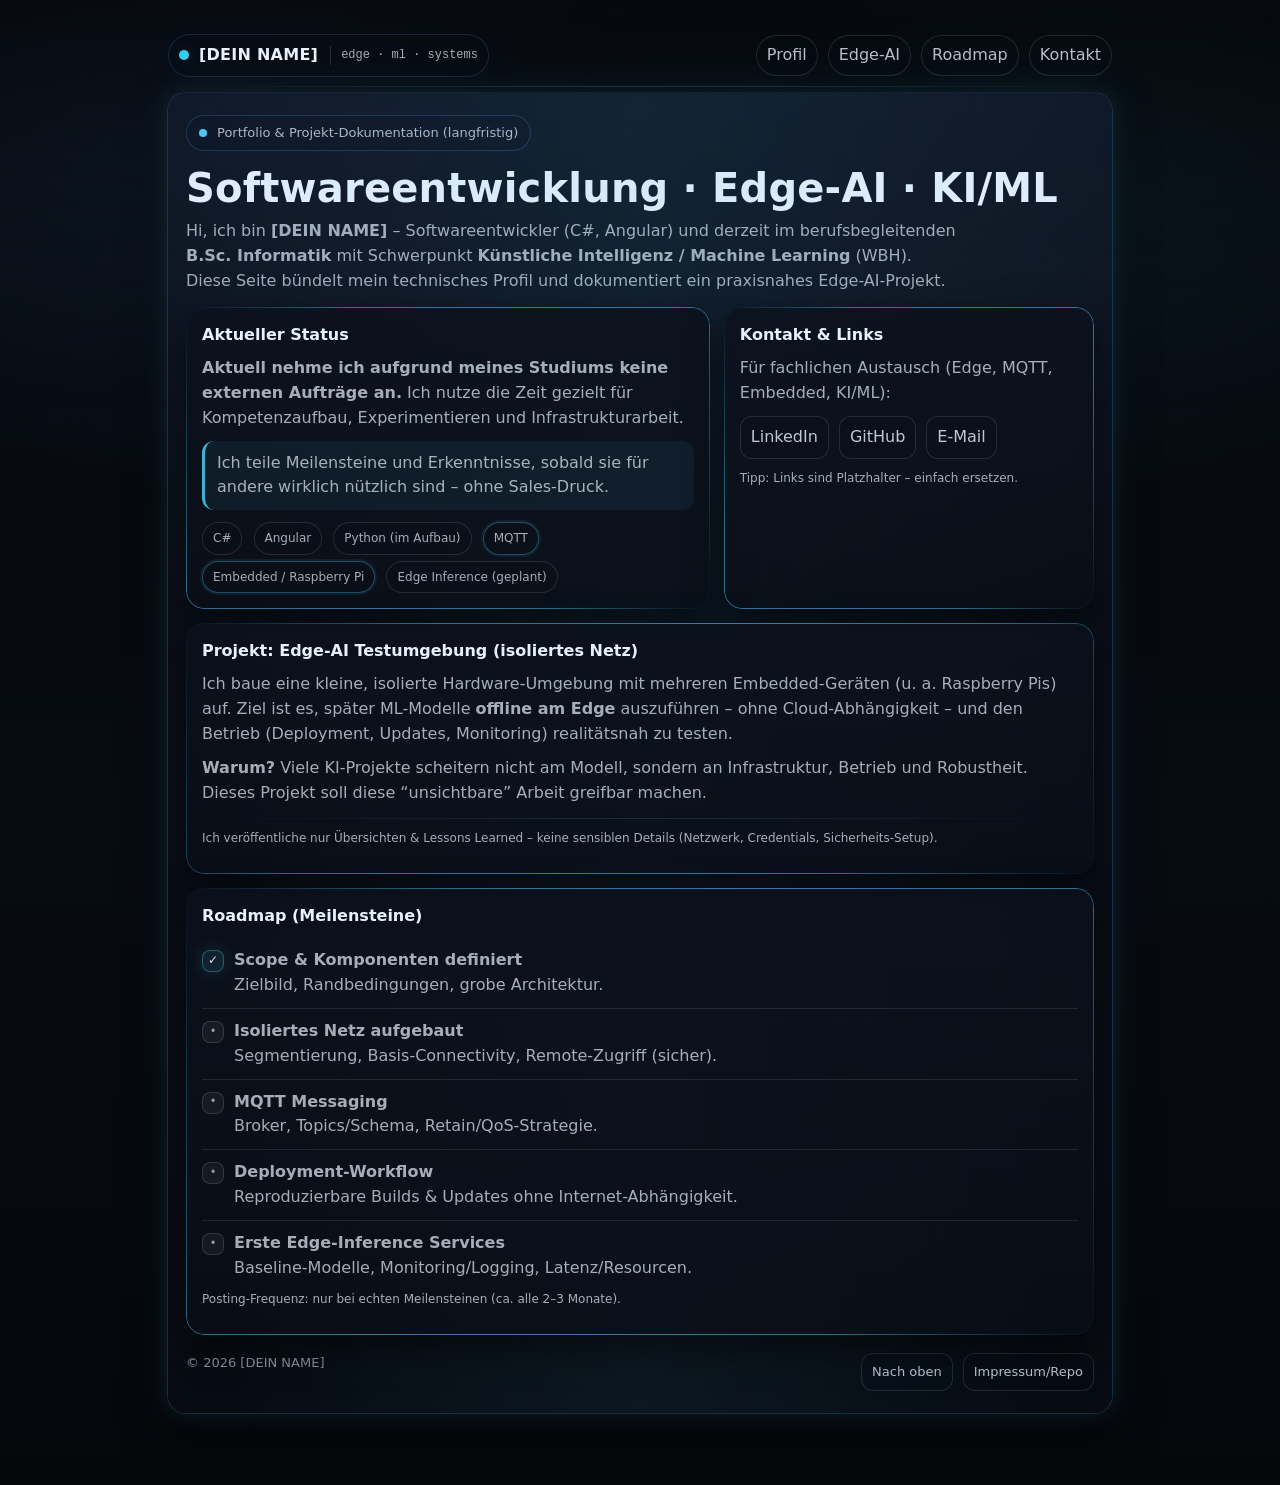
<file: test2.html>
<!doctype html>
<html lang="de">
<head>
  <meta charset="utf-8" />
  <meta name="viewport" content="width=device-width, initial-scale=1" />
  <title>[DEIN NAME] – Softwareentwicklung · Edge-AI · KI/ML</title>
  <meta name="description" content="Technisches Portfolio & Dokumentation eines Edge-AI-Projekts (Embedded, MQTT, Offline-Inference) – aktuell im B.Sc. Informatik mit Schwerpunkt KI/ML." />

  <style>
    :root{
      --bg0:#05070b;
      --bg1:#070b12;

      --panelA:rgba(12,17,28,.82);
      --panelB:rgba(10,14,22,.72);

      --text:#e8f1fb;
      --muted:rgba(232,241,251,.70);

      --a1:#4cc9f0;   /* neon cyan */
      --a2:#60a5fa;   /* soft blue */
      --a3:#22d3ee;   /* bright cyan */

      --shadow:0 14px 38px rgba(0,0,0,.50);
      --radius:18px;
      --max:980px;

      --mono: ui-monospace, SFMono-Regular, Menlo, Monaco, Consolas, "Liberation Mono", "Courier New", monospace;
      --sans: ui-sans-serif, system-ui, -apple-system, Segoe UI, Roboto, Helvetica, Arial, "Apple Color Emoji","Segoe UI Emoji";
    }

    *{ box-sizing:border-box; }
    html{ scroll-behavior:smooth; }
    body{
      margin:0;
      font-family:var(--sans);
      color:var(--text);
      line-height:1.55;
      background:
        radial-gradient(1100px 580px at 16% 10%, rgba(96,165,250,.10), transparent 60%),
        radial-gradient(1000px 600px at 84% 12%, rgba(76,201,240,.08), transparent 55%),
        linear-gradient(180deg, var(--bg0), var(--bg1) 55%, var(--bg0));
    }

    /* Top-Fade als Seiten-Overlay (statt Header-Fläche) */
    body::before{
      content:"";
      position:fixed;
      inset:0;
      pointer-events:none;
      z-index:5;
      background: linear-gradient(
        180deg,
        rgba(5,7,11,.55) 0%,
        rgba(5,7,11,.22) 18%,
        rgba(5,7,11,.06) 32%,
        transparent 46%
      );
    }

    /* Subtiles Tron-Grid (maskiert) */
    .gridlines{
      position:fixed;
      inset:0;
      pointer-events:none;
      z-index:1;
      opacity:.45;
      background:
        linear-gradient(to right, rgba(96,165,250,.07) 1px, transparent 1px),
        linear-gradient(to bottom, rgba(96,165,250,.05) 1px, transparent 1px);
      background-size:84px 84px;
      mask-image: radial-gradient(920px 520px at 28% 20%, rgba(0,0,0,.88), transparent 72%);
    }

    a{
      color:var(--text);
      text-decoration:none;
      border-bottom:1px solid rgba(232,241,251,.22);
    }
    a:hover{ border-bottom-color:rgba(232,241,251,.55); }

    .wrap{
      position:relative;
      z-index:10;
      max-width:var(--max);
      margin:0 auto;
      padding: 20px 18px 72px;
    }

    /* Header: komplett transparent, nur Blur + Linie */
    header{
      position:sticky;
      top:0;
      z-index:30;

      display:flex;
      align-items:center;
      justify-content:space-between;
      gap:14px;

      padding: 14px 0 16px;

      background: transparent;
      backdrop-filter: blur(10px);
      -webkit-backdrop-filter: blur(10px);
    }

    header::after{
      content:"";
      position:absolute;
      left:0; right:0;
      bottom: 6px;
      height:1px;
      background: linear-gradient(90deg, transparent, rgba(96,165,250,.45), transparent);
      opacity:.55;
      pointer-events:none;
    }

    .brand{
      display:flex;
      align-items:center;
      gap:10px;

      padding: 8px 10px;
      border-radius:999px;

      background: rgba(10,14,22,.18);
      border: 1px solid rgba(96,165,250,.18);
    }
    .brand .mark{
      width:10px; height:10px; border-radius:999px;
      background: radial-gradient(circle at 30% 30%, var(--a3), var(--a1));
      box-shadow: 0 0 18px rgba(76,201,240,.22);
    }
    .brand .name{ font-weight:650; letter-spacing:.25px; }
    .brand .tag{
      font-family:var(--mono);
      font-size:12px;
      color:rgba(232,241,251,.70);
      border-left:1px solid rgba(232,241,251,.14);
      padding-left:10px;
      margin-left:2px;
      white-space:nowrap;
    }

    nav{ display:flex; gap:10px; flex-wrap:wrap; }
    nav a{
      border-bottom:none;
      padding:7px 10px;
      border-radius:999px;
      border:1px solid rgba(232,241,251,.12);
      background: rgba(10,14,22,.18);
      color:rgba(232,241,251,.78);
    }
    nav a:hover{
      border-color: rgba(76,201,240,.32);
      box-shadow: 0 0 18px rgba(76,201,240,.16);
      color: var(--text);
    }

    /* Hero */
    .hero{
      position:relative;
      border-radius: var(--radius);
      padding: 22px 18px;
      background: linear-gradient(180deg, rgba(12,17,28,.90), rgba(10,14,22,.66));
      box-shadow:
        0 0 0 1px rgba(96,165,250,.18),
        0 0 26px rgba(76,201,240,.16),
        0 20px 44px rgba(0,0,0,.55);
      overflow:hidden;
    }
    .hero::before{
      content:"";
      position:absolute;
      inset:0;
      background:
        linear-gradient(90deg, transparent, rgba(76,201,240,.10), transparent),
        linear-gradient(180deg, rgba(96,165,250,.10), transparent 45%);
      opacity:.65;
      pointer-events:none;
    }

    .kicker{
      display:inline-flex;
      align-items:center;
      gap:10px;
      padding:7px 12px;
      border-radius:999px;
      border:1px solid rgba(96,165,250,.22);
      background: rgba(10,14,22,.28);
      color: rgba(232,241,251,.75);
      font-size:13px;
    }
    .kicker .dot{
      width:8px; height:8px; border-radius:999px;
      background: var(--a1);
      box-shadow: 0 0 18px rgba(76,201,240,.22);
    }

    h1{
      margin: 14px 0 8px;
      font-size: clamp(26px, 4vw, 40px);
      line-height:1.15;
      letter-spacing:.2px;
    }
    .sub{ margin:0; color: var(--muted); max-width: 76ch; }

    /* Grid */
    .grid{
      display:grid;
      grid-template-columns: repeat(12, 1fr);
      gap:14px;
      margin-top:14px;
    }
    .span-7{ grid-column: span 7; }
    .span-5{ grid-column: span 5; }
    .span-12{ grid-column: span 12; }

    /* Cards: Tron-Rahmen ohne HTML-Ecken */
    .card{
      position:relative;
      border-radius: var(--radius);
      padding: 16px;
      background: linear-gradient(180deg, var(--panelA), var(--panelB));
      box-shadow: var(--shadow);
      overflow:hidden;
    }

    /* 1) Gradient-Rahmen (stabil, kein Layoutbruch) */
    .card::before{
      content:"";
      position:absolute;
      inset:0;
      border-radius:inherit;
      padding:1px;
      background: linear-gradient(120deg,
        transparent 0%,
        rgba(76,201,240,.72) 24%,
        rgba(96,165,250,.92) 50%,
        rgba(76,201,240,.72) 76%,
        transparent 100%);
      -webkit-mask:
        linear-gradient(#000 0 0) content-box,
        linear-gradient(#000 0 0);
      -webkit-mask-composite: xor;
              mask-composite: exclude;
      pointer-events:none;
      opacity:.72;
    }

    /* 2) Corner-Segmente per CSS (keine Spans mehr) */
    .card{
      --c: rgba(96,165,250,.90);
      --cw: 16px;   /* Corner-Länge */
      --ct: 2px;    /* Corner-Dicke */
      --ci: 10px;   /* Corner-Abstand nach innen */
    }

    .card .corners{
      position:absolute;
      inset:0;
      border-radius:inherit;
      pointer-events:none;
      /* 8 Linien: je 2 pro Ecke (horizontal + vertikal) */
      background:
        /* TL */
        linear-gradient(var(--c),var(--c)) left  var(--ci) top    var(--ci) / var(--cw) var(--ct) no-repeat,
        linear-gradient(var(--c),var(--c)) left  var(--ci) top    var(--ci) / var(--ct) var(--cw) no-repeat,
        /* TR */
        linear-gradient(var(--c),var(--c)) right var(--ci) top    var(--ci) / var(--cw) var(--ct) no-repeat,
        linear-gradient(var(--c),var(--c)) right var(--ci) top    var(--ci) / var(--ct) var(--cw) no-repeat,
        /* BL */
        linear-gradient(var(--c),var(--c)) left  var(--ci) bottom var(--ci) / var(--cw) var(--ct) no-repeat,
        linear-gradient(var(--c),var(--c)) left  var(--ci) bottom var(--ci) / var(--ct) var(--cw) no-repeat,
        /* BR */
        linear-gradient(var(--c),var(--c)) right var(--ci) bottom var(--ci) / var(--cw) var(--ct) no-repeat,
        linear-gradient(var(--c),var(--c)) right var(--ci) bottom var(--ci) / var(--ct) var(--cw) no-repeat;
      filter: drop-shadow(0 0 10px rgba(76,201,240,.14));
      opacity:.78;
    }

    /* 3) Subtiles Glow (nur als Effekt, nicht als Rahmen) */
    .card::after{
      content:"";
      position:absolute;
      inset:-1px;
      border-radius:inherit;
      box-shadow:
        0 0 18px rgba(76,201,240,.20),
        inset 0 0 14px rgba(76,201,240,.07);
      opacity:.52;
      pointer-events:none;
      transition: opacity .18s ease;
    }
    .card:hover::after{ opacity:.82; }

    .card h2{ margin:0 0 8px; font-size:16px; }
    .card p{ margin:0 0 10px; color: var(--muted); }

    .note{
      border-left: 3px solid rgba(76,201,240,.85);
      padding: 10px 12px;
      background: rgba(76,201,240,.07);
      border-radius: 12px;
      color: var(--muted);
    }

    .badges{ margin-top: 6px; }
    .badge{
      display:inline-block;
      padding:6px 10px;
      border-radius:999px;
      border:1px solid rgba(232,241,251,.12);
      background: rgba(10,14,22,.20);
      color: rgba(232,241,251,.70);
      font-size:12px;
      margin: 6px 6px 0 0;
    }
    .badge.accent{
      border-color: rgba(76,201,240,.35);
      box-shadow: 0 0 0 2px rgba(76,201,240,.08);
    }

    .links{ display:flex; gap:10px; flex-wrap:wrap; }
    .links a{
      border-bottom:none;
      padding:8px 10px;
      border-radius: 12px;
      border:1px solid rgba(232,241,251,.12);
      background: rgba(10,14,22,.18);
      color: rgba(232,241,251,.82);
    }
    .links a:hover{
      border-color: rgba(76,201,240,.32);
      box-shadow: 0 0 18px rgba(76,201,240,.16);
    }

    .divider{
      height:1px;
      background: linear-gradient(90deg, transparent, rgba(96,165,250,.25), transparent);
      margin-top: 12px;
      opacity: .75;
    }

    /* Roadmap */
    .roadmap{ list-style:none; padding:0; margin:10px 0 0; }
    .roadmap li{
      display:flex;
      gap:10px;
      align-items:flex-start;
      padding:10px 0;
      border-top:1px solid rgba(232,241,251,.10);
      color: var(--muted);
    }
    .roadmap li:first-child{ border-top:none; }
    .check, .todo{
      width:22px; height:22px;
      border-radius:8px;
      display:grid; place-items:center;
      flex:0 0 auto;
      margin-top:2px;
      font-family:var(--mono);
      font-size:12px;
      border:1px solid rgba(232,241,251,.14);
    }
    .check{
      background: rgba(76,201,240,.10);
      border-color: rgba(76,201,240,.35);
      box-shadow: 0 0 18px rgba(76,201,240,.16);
      color: rgba(232,241,251,.92);
    }
    .todo{
      background: rgba(232,241,251,.05);
      color: rgba(232,241,251,.60);
    }

    footer{
      margin-top:18px;
      color: rgba(232,241,251,.60);
      font-size:13px;
      display:flex;
      justify-content:space-between;
      gap:10px;
      flex-wrap:wrap;
    }
    .small{ color: rgba(232,241,251,.58); font-size:12px; }

    @media (max-width: 860px){
      .span-7, .span-5{ grid-column: span 12; }
      nav{ display:none; }
      header{ padding-bottom:14px; }
    }
  </style>
</head>

<body>
  <div class="gridlines" aria-hidden="true"></div>

  <div class="wrap">
    <header>
      <div class="brand">
        <span class="mark" aria-hidden="true"></span>
        <span class="name">[DEIN NAME]</span>
        <span class="tag">edge · ml · systems</span>
        <!-- Logo später:
          <img src="logo.png" alt="[DEIN NAME] Logo" style="height:28px; margin-left:8px;" />
        -->
      </div>

      <nav>
        <a href="#profil">Profil</a>
        <a href="#projekt">Edge-AI</a>
        <a href="#roadmap">Roadmap</a>
        <a href="#kontakt">Kontakt</a>
      </nav>
    </header>

    <section class="hero" id="profil">
      <span class="kicker"><span class="dot"></span> Portfolio & Projekt-Dokumentation (langfristig)</span>

      <h1>Softwareentwicklung · Edge-AI · KI/ML</h1>
      <p class="sub">
        Hi, ich bin <strong>[DEIN NAME]</strong> – Softwareentwickler (C#, Angular) und derzeit im berufsbegleitenden
        <strong>B.Sc. Informatik</strong> mit Schwerpunkt <strong>Künstliche Intelligenz / Machine Learning</strong> (WBH).
        Diese Seite bündelt mein technisches Profil und dokumentiert ein praxisnahes Edge-AI-Projekt.
      </p>

      <div class="grid">
        <div class="card span-7">
          <h2>Aktueller Status</h2>
          <p>
            <strong>Aktuell nehme ich aufgrund meines Studiums keine externen Aufträge an.</strong>
            Ich nutze die Zeit gezielt für Kompetenzaufbau, Experimentieren und Infrastrukturarbeit.
          </p>
          <div class="note">
            Ich teile Meilensteine und Erkenntnisse, sobald sie für andere wirklich nützlich sind – ohne Sales-Druck.
          </div>

          <div class="badges">
            <span class="badge">C#</span>
            <span class="badge">Angular</span>
            <span class="badge">Python (im Aufbau)</span>
            <span class="badge accent">MQTT</span>
            <span class="badge accent">Embedded / Raspberry Pi</span>
            <span class="badge">Edge Inference (geplant)</span>
          </div>
        </div>

        <div class="card span-5" id="kontakt">
          <h2>Kontakt & Links</h2>
          <p>Für fachlichen Austausch (Edge, MQTT, Embedded, KI/ML):</p>
          <div class="links">
            <a href="[LINKEDIN-URL]" target="_blank" rel="noreferrer">LinkedIn</a>
            <a href="[GITHUB-URL]" target="_blank" rel="noreferrer">GitHub</a>
            <a href="mailto:[DEINE-MAIL]">E-Mail</a>
          </div>
          <p class="small" style="margin-top:10px;">Tipp: Links sind Platzhalter – einfach ersetzen.</p>
        </div>

        <div class="card span-12" id="projekt">
          <h2>Projekt: Edge-AI Testumgebung (isoliertes Netz)</h2>
          <p>
            Ich baue eine kleine, isolierte Hardware-Umgebung mit mehreren Embedded-Geräten (u. a. Raspberry Pis) auf.
            Ziel ist es, später ML-Modelle <strong>offline am Edge</strong> auszuführen – ohne Cloud-Abhängigkeit – und den Betrieb
            (Deployment, Updates, Monitoring) realitätsnah zu testen.
          </p>
          <p>
            <strong>Warum?</strong> Viele KI-Projekte scheitern nicht am Modell, sondern an Infrastruktur, Betrieb und Robustheit.
            Dieses Projekt soll diese “unsichtbare” Arbeit greifbar machen.
          </p>
          <div class="divider" aria-hidden="true"></div>
          <p class="small" style="margin-top:10px;">
            Ich veröffentliche nur Übersichten & Lessons Learned – keine sensiblen Details (Netzwerk, Credentials, Sicherheits-Setup).
          </p>
        </div>

        <div class="card span-12" id="roadmap">
          <h2>Roadmap (Meilensteine)</h2>
          <ul class="roadmap">
            <li>
              <span class="check">✓</span>
              <div><strong>Scope & Komponenten definiert</strong><br/>Zielbild, Randbedingungen, grobe Architektur.</div>
            </li>
            <li>
              <span class="todo">•</span>
              <div><strong>Isoliertes Netz aufgebaut</strong><br/>Segmentierung, Basis-Connectivity, Remote-Zugriff (sicher).</div>
            </li>
            <li>
              <span class="todo">•</span>
              <div><strong>MQTT Messaging</strong><br/>Broker, Topics/Schema, Retain/QoS-Strategie.</div>
            </li>
            <li>
              <span class="todo">•</span>
              <div><strong>Deployment-Workflow</strong><br/>Reproduzierbare Builds & Updates ohne Internet-Abhängigkeit.</div>
            </li>
            <li>
              <span class="todo">•</span>
              <div><strong>Erste Edge-Inference Services</strong><br/>Baseline-Modelle, Monitoring/Logging, Latenz/Resourcen.</div>
            </li>
          </ul>
          <p class="small">Posting-Frequenz: nur bei echten Meilensteinen (ca. alle 2–3 Monate).</p>
        </div>
      </div>

      <footer>
        <div>© <span id="year"></span> [DEIN NAME]</div>
        <div class="links">
          <a href="#profil">Nach oben</a>
          <a href="[IMPRINT-URL-ODER-REPO]" target="_blank" rel="noreferrer">Impressum/Repo</a>
        </div>
      </footer>
    </section>
  </div>

  <script>
    document.getElementById("year").textContent = new Date().getFullYear();
  </script>
</body>
</html>
</file>
